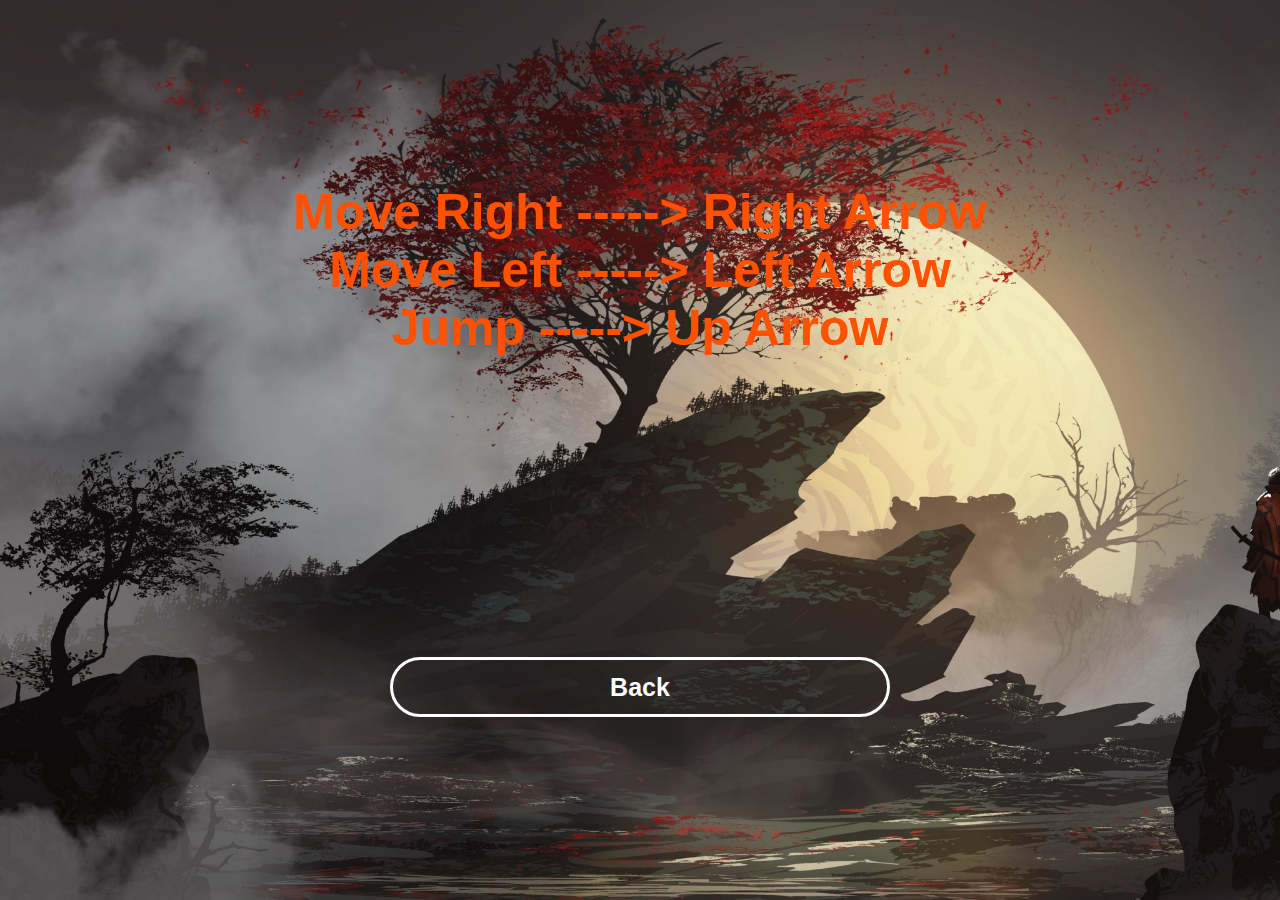
<file: help.html>
<!DOCTYPE html>
<html>

<head>
    <title>Help</title>
    <link rel="stylesheet" href="help.css">
</head>

<body class="body">
    <div class="help">
        <div>Move Right -----> Right Arrow</div>
        <div>Move Left -----> Left Arrow</div>
        <div>Jump -----> Up Arrow</div>
        <a href="start.html"><button class="btn">Back</button></a>
    </div>

    <script src="help.js"></script>
</body>

</html>
</file>
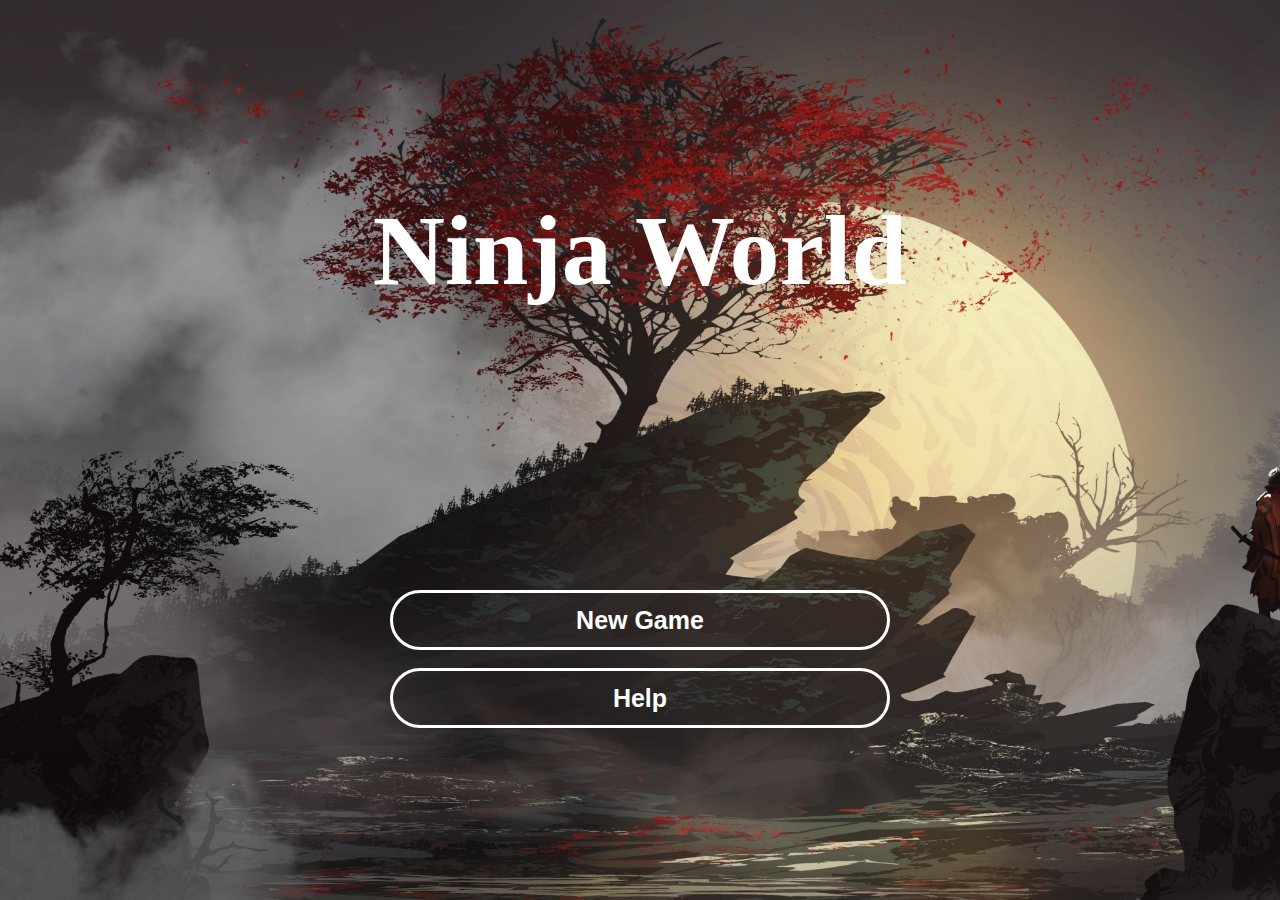
<file: start.html>
<!DOCTYPE html>
<html>

<head>
    <title>Start</title>
</head>
<link rel="stylesheet" href="start.css">

<body class = "body">

    <div class = "start" id = "start">
        <div class = "niname">Ninja World</div><br>
        <a href="index.html"><button class="btn1" id="sbtn">New Game</button></a><br>
        <a href="help.html"> <button class="btn2" id="sbtn"> Help</button><br></a>

    </div>

    <script src="start.js"></script>
</body>

</html>
</file>
<file: help.css>
.body{
    margin: 0px;
}

.help{
    width: 100%;
    height: 100vh;
    background-image: url("resources/background/wallpaper.jpg");
    background-size: cover;
    position: absolute;

    display: flex;
    flex-direction: column;
    align-items: center;
    justify-content: center;

    color: rgb(255, 81, 0);
    font-size: 50px;
    font-weight: bold;
    font-family: 'Segoe UI', Tahoma, Geneva, Verdana, sans-serif;
}

.btn{
    width: 500px;
    height: 60px;
    background-color: transparent;
    color: rgb(255, 255, 255);
    font-size: 25px;
    font-weight: bold;
    font-family: "Arial";
    border: none;
    border-radius: 30px;
    border-style: solid;
    cursor: pointer;
    margin-top: 300px;
}
.btn:hover{
    background-color: rgb(255, 81, 0);
    color: rgb(0, 0, 0);
    cursor: pointer;
    transition: 0.5;
}
</file>
<file: start.css>
.body{
    margin: 0px;
}

.start{
    width: 100%;
    height: 100vh;
    background-image: url("resources/background/wallpaper.jpg");
    background-size: cover;
    position: absolute;

    display: flex;
    flex-direction: column;
    align-items: center;
    justify-content: center;
    

    /* opacity: 1; */
    /* visibility:visible; */
}
.niname{
    font-size: 100px;
    color: white;
    font-family:serif;
    font-weight: bold;
    position: absolute;
    margin-top: -400px;
}

.btn1{
    width: 500px;
    height: 60px;
    background-color: transparent;
    color: rgb(255, 255, 255);
    font-size: 25px;
    font-weight: bold;
    font-family: "Arial";
    border: none;
    border-radius: 30px;
    border-style: solid;
    cursor: pointer;
    margin-top: 400px;
}
.btn1:hover{
    background-color: rgb(255, 81, 0);
    color: rgb(0, 0, 0);
    cursor: pointer;
    transition: 0.5;
}

.btn2{
    width: 500px;
    height: 60px;
    background-color: transparent;
    color: rgb(255, 255, 255);
    font-size: 25px;
    font-weight: bold;
    font-family: "Arial";
    border: none;
    border-radius: 30px;
    border-style: solid;
    cursor: pointer;
}
.btn2:hover{
    background-color: rgb(255, 81, 0);
    color: rgb(0, 0, 0);
    cursor: pointer;
    transition: 0.5;
}
</file>
